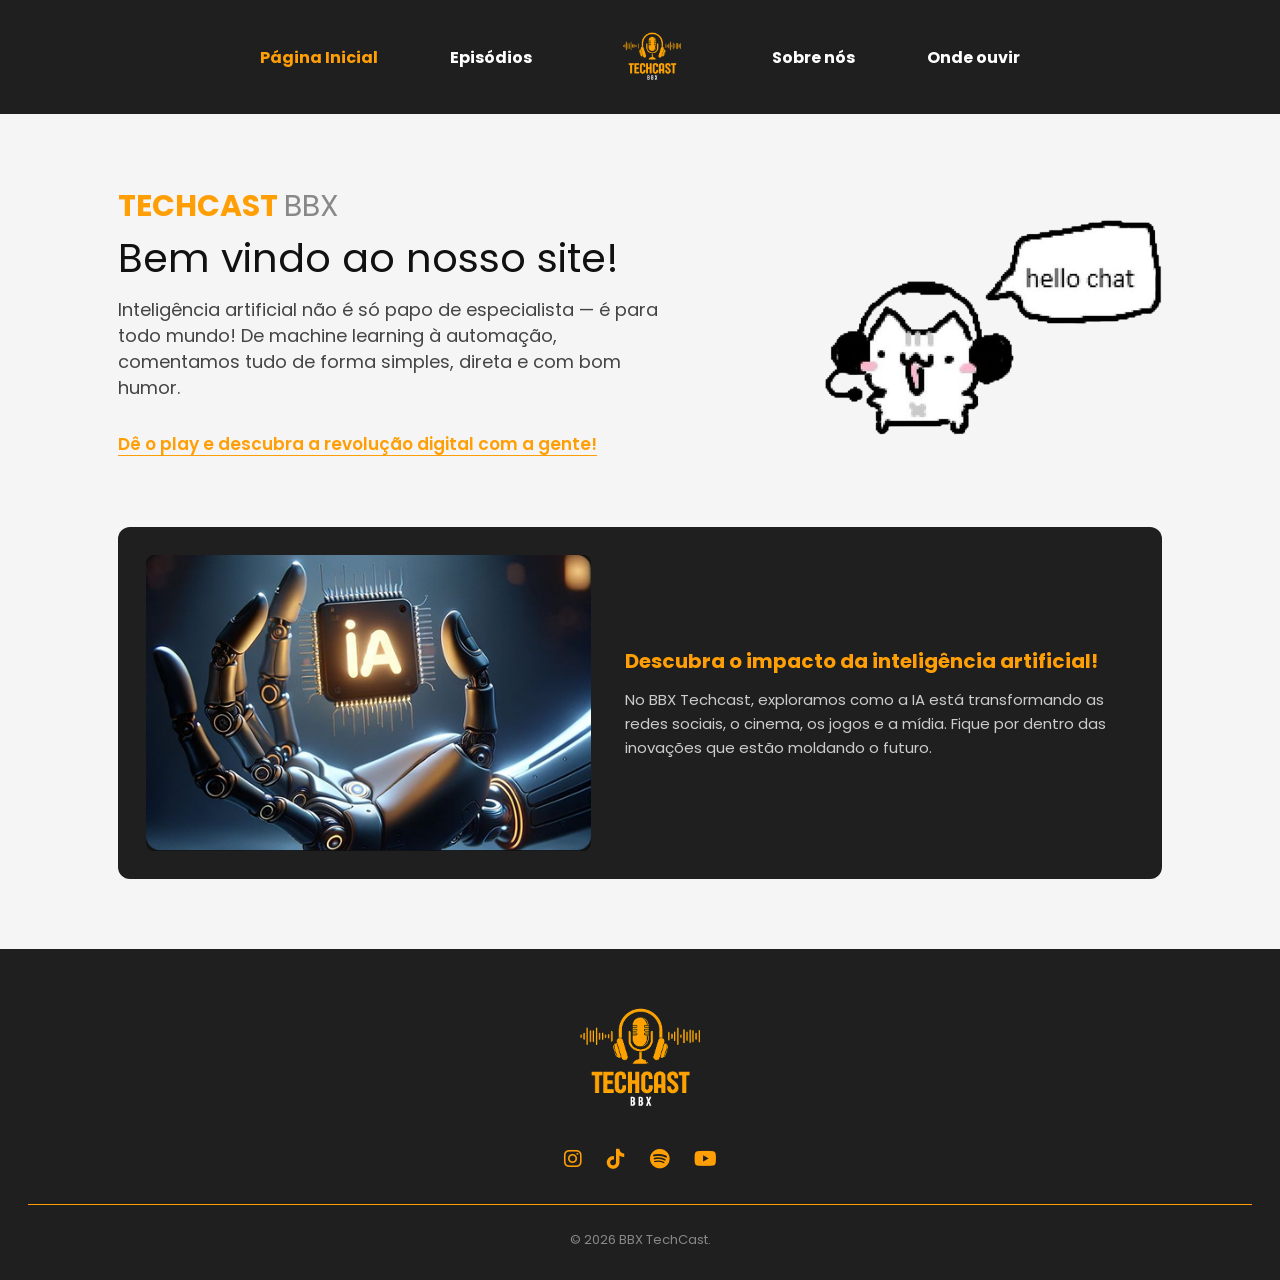
<file: index.html>
<!DOCTYPE html>
<html lang="pt-BR">
<head>
    <meta charset="UTF-8">
    <meta name="viewport" content="width=device-width, initial-scale=1.0">
    <title>BBX Techcast - Inicial</title>
    <link rel="stylesheet" href="assets/css/style.css">
    <link rel="stylesheet" href="assets/css/index.css">
    <link href="https://fonts.googleapis.com/css2?family=Poppins:wght@400;600;700&display=swap" rel="stylesheet">
    <link rel="stylesheet" href="https://cdnjs.cloudflare.com/ajax/libs/font-awesome/6.4.0/css/all.min.css">
</head>
<body>

    <header class="navbar">
        <div class="nav-container">
            <nav class="nav-linksleft">
                <a href="index.html" class="active">Página Inicial</a>
                <a href="templates/episodios.html">Episódios</a>
            </nav>
            <div class="logo">
                <img class="logo-img" src="assets/images/Logo-BBX.png" alt="BBX Techcast">
            </div>
            <nav class="nav-linksright">
                <a href="templates/sobre.html">Sobre nós</a>
                <a href="templates/onde-ouvir.html">Onde ouvir</a>
            </nav>
        </div>
    </header>

    <main>
        <section class="hero-section">
            <div class="hero-container">
                <div class="hero-text">
                    <h2>TECHCAST <span>BBX</span></h2>
                    <h1>Bem vindo ao nosso site!</h1>
                    <p>Inteligência artificial não é só papo de especialista — é para todo mundo! De machine learning à automação, comentamos tudo de forma simples, direta e com bom humor.</p>
                    <a href="templates/onde-ouvir.html" class="hero-cta">Dê o play e descubra a revolução digital com a gente!</a>
                </div>
                <div class="hero-mascote">
                    <div class="mascote-container">
                        <img class="mascote-img" src="assets/images/hello-chat.png" alt="Mascote Hello Chat">
                    </div>
                </div>
            </div>
        </section>

        <section class="ia-banner-section">
            <div class="ia-banner">
                <div class="ia-banner-img">
                    <img src="assets/images/ia.png" alt="Inteligência artificial">
                </div>
                <div class="ia-banner-content">
                    <h3>Descubra o impacto da inteligência artificial!</h3>
                    <p>No BBX Techcast, exploramos como a IA está transformando as redes sociais, o cinema, os jogos e a mídia. Fique por dentro das inovações que estão moldando o futuro.</p>
                </div>
            </div>
        </section>
    </main>

    <footer class="footer">
        <div class="footer-logo">
            <img class="logo-img footer-logo-img" src="assets/images/Logo-BBX.png" alt="BBX Techcast">
        </div>
        <div class="social-icons">
            <a href="#"><i class="fa-brands fa-instagram"></i></a>
            <a href="#"><i class="fa-brands fa-tiktok"></i></a>
            <a href="templates/onde-ouvir.html"><i class="fa-brands fa-spotify"></i></a>
            <a href="templates/onde-ouvir.html"><i class="fa-brands fa-youtube"></i></a>
        </div>
        <hr class="footer-divider">
        <p class="copyright">© 2026 BBX TechCast.</p>
    </footer>

</body>
</html>
</file>
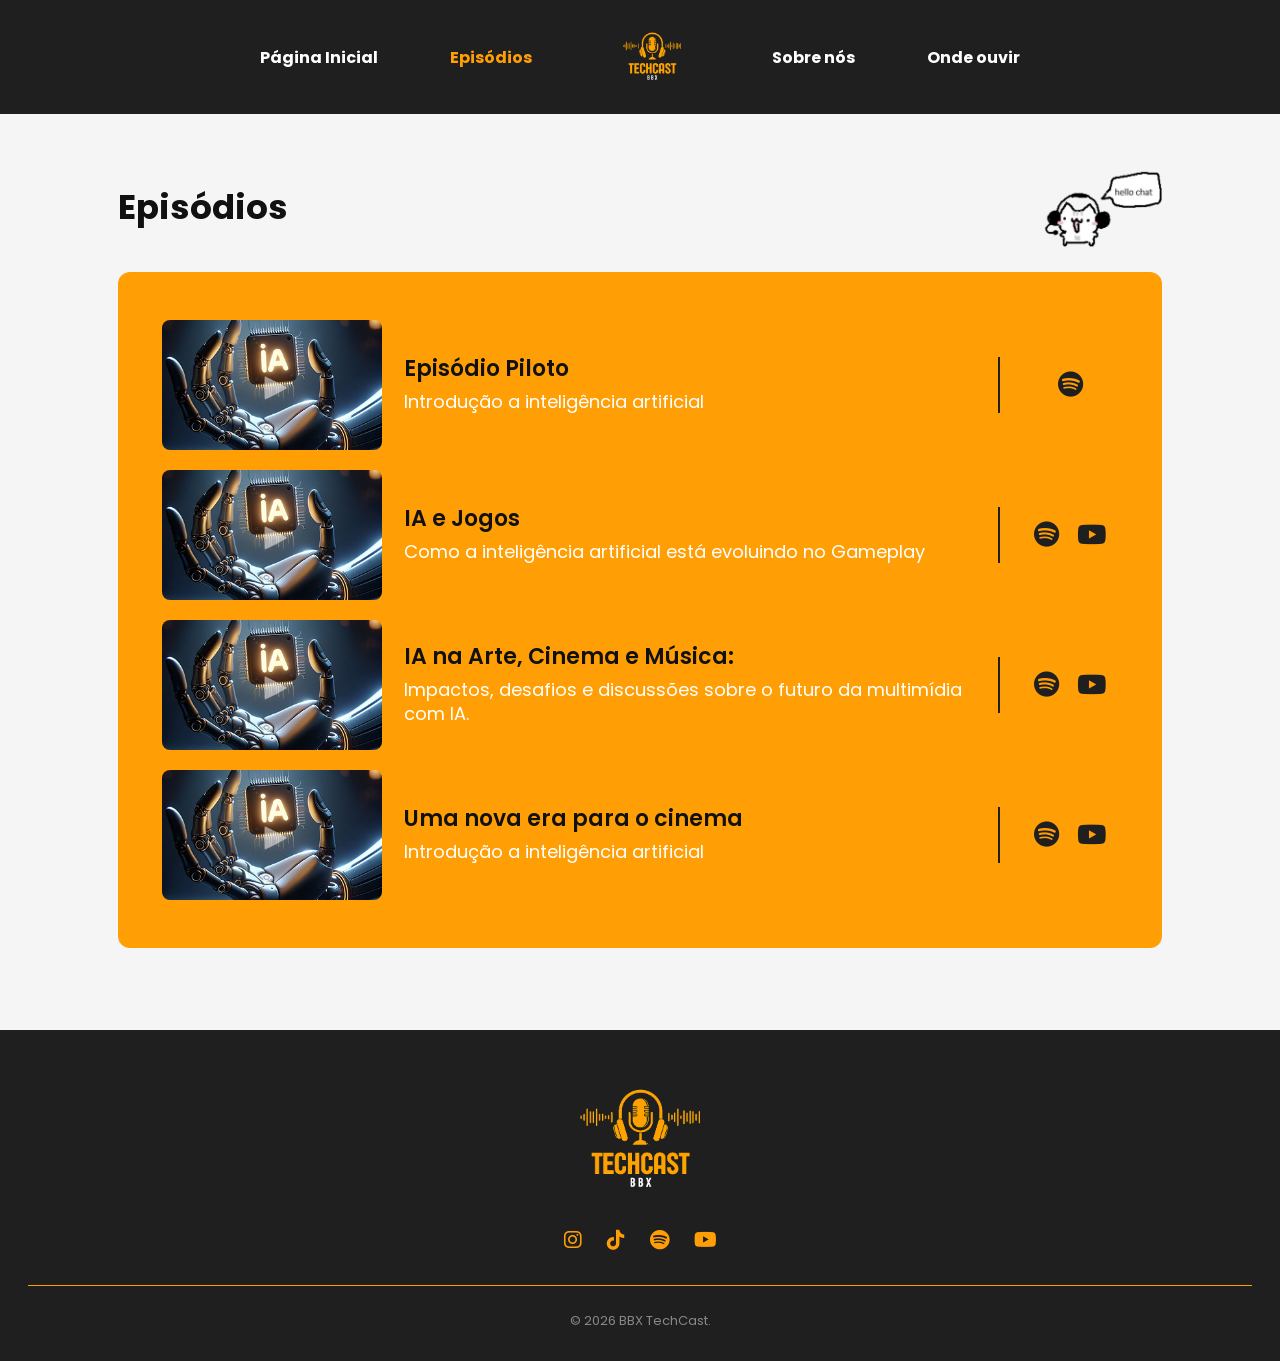
<file: templates/episodios.html>
<!DOCTYPE html>
<html lang="pt-BR">
<head>
    <meta charset="UTF-8">
    <meta name="viewport" content="width=device-width, initial-scale=1.0">
    <title>BBX Techcast - Episódios</title>
    <link rel="stylesheet" href="../assets/css/style.css">
    <link rel="stylesheet" href="../assets/css/episodios.css">
    <link href="https://fonts.googleapis.com/css2?family=Poppins:wght@400;600;700&display=swap" rel="stylesheet">
    <link rel="stylesheet" href="https://cdnjs.cloudflare.com/ajax/libs/font-awesome/6.4.0/css/all.min.css">
</head>
<body>

    <header class="navbar">
        <div class="nav-container">
            <nav class="nav-linksleft">
                <a href="../index.html">Página Inicial</a>
                <a href="episodios.html" class="active">Episódios</a>
            </nav>
            <div class="logo">
                <img class="logo-img" src="../assets/images/Logo-BBX.png" alt="BBX Techcast">
            </div>
            <nav class="nav-linksright">
                <a href="sobre.html">Sobre nós</a>
                <a href="onde-ouvir.html">Onde ouvir</a>
            </nav>
        </div>
    </header>

    <main>
        <section class="episodes-section">
            <div class="episodes-heading">
                <h1>Episódios</h1>
                <img class="episodes-mascote" src="../assets/images/hello-chat.png" alt="Mascote Hello Chat">
            </div>
            
            <div class="episodes-grid">
                <div class="ep-card">
                    <div class="ep-thumb">
                        <img src="../assets/images/video.png" alt="Capa do episódio">
                    </div>
                    <div class="ep-info">
                        <h4>Episódio Piloto</h4>
                        <p>Introdução a inteligência artificial</p>
                    </div>
                    <div class="ep-platforms">
                        <i class="fa-brands fa-spotify"></i>
                    </div>
                </div>

                <div class="ep-card">
                    <div class="ep-thumb">
                        <img src="../assets/images/video.png" alt="Capa do episódio">
                    </div>
                    <div class="ep-info">
                        <h4>IA e Jogos</h4>
                        <p>Como a inteligência artificial está evoluindo no Gameplay</p>
                    </div>
                    <div class="ep-platforms">
                        <i class="fa-brands fa-spotify"></i>
                        <i class="fa-brands fa-youtube"></i>
                    </div>
                </div>

                <div class="ep-card">
                    <div class="ep-thumb">
                        <img src="../assets/images/video.png" alt="Capa do episódio">
                    </div>
                    <div class="ep-info">
                        <h4>IA na Arte, Cinema e Música:</h4>
                        <p>Impactos, desafios e discussões sobre o futuro da multimídia com IA.</p>
                    </div>
                    <div class="ep-platforms">
                        <i class="fa-brands fa-spotify"></i>
                        <i class="fa-brands fa-youtube"></i>
                    </div>
                </div>

                <div class="ep-card">
                    <div class="ep-thumb">
                        <img src="../assets/images/video.png" alt="Capa do episódio">
                    </div>
                    <div class="ep-info">
                        <h4>Uma nova era para o cinema</h4>
                        <p>Introdução a inteligência artificial</p>
                    </div>
                    <div class="ep-platforms">
                        <i class="fa-brands fa-spotify"></i>
                        <i class="fa-brands fa-youtube"></i>
                    </div>
                </div>
            </div>
        </section>
    </main>

    <footer class="footer">
        <div class="footer-logo">
            <img class="logo-img footer-logo-img" src="../assets/images/Logo-BBX.png" alt="BBX Techcast">
        </div>
        <div class="social-icons">
            <a href="#"><i class="fa-brands fa-instagram"></i></a>
            <a href="#"><i class="fa-brands fa-tiktok"></i></a>
            <a href="onde-ouvir.html"><i class="fa-brands fa-spotify"></i></a>
            <a href="onde-ouvir.html"><i class="fa-brands fa-youtube"></i></a>
        </div>
        <hr class="footer-divider">
        <p class="copyright">© 2026 BBX TechCast.</p>
    </footer>

</body>
</html>
</file>
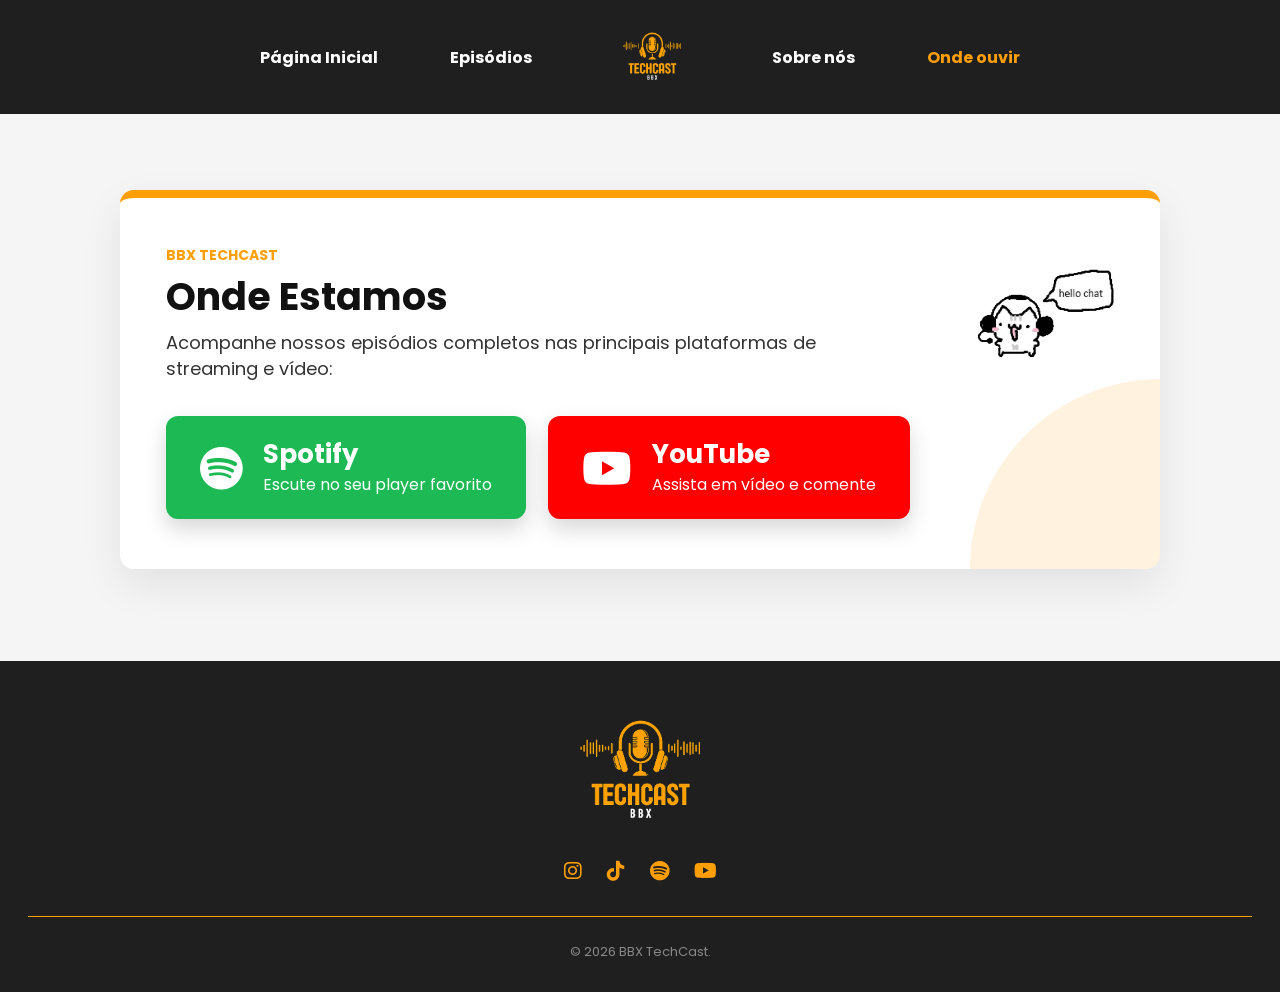
<file: templates/onde-ouvir.html>
<!DOCTYPE html>
<html lang="pt-BR">
<head>
    <meta charset="UTF-8">
    <meta name="viewport" content="width=device-width, initial-scale=1.0">
    <title>BBX Techcast - Onde Ouvir</title>
    <link rel="stylesheet" href="../assets/css/style.css">
    <link rel="stylesheet" href="../assets/css/onde-ouvir.css">
    <link href="https://fonts.googleapis.com/css2?family=Poppins:wght@400;600;700&display=swap" rel="stylesheet">
    <link rel="stylesheet" href="https://cdnjs.cloudflare.com/ajax/libs/font-awesome/6.4.0/css/all.min.css">
</head>
<body>

    <header class="navbar">
        <div class="nav-container">
            <nav class="nav-linksleft">
                <a href="../index.html">Página Inicial</a>
                <a href="episodios.html">Episódios</a>
            </nav>
            <div class="logo">
                <img class="logo-img" src="../assets/images/Logo-BBX.png" alt="BBX Techcast">
            </div>
            <nav class="nav-linksright">
                <a href="sobre.html">Sobre nós</a>
                <a href="onde-ouvir.html" class="active">Onde ouvir</a>
            </nav>
        </div>
    </header>

    <main>
        <section class="where-to-listen">
            <div class="listen-header">
                <div>
                    <span class="listen-kicker">BBX Techcast</span>
                    <h2>Onde Estamos</h2>
                    <p>Acompanhe nossos episódios completos nas principais plataformas de streaming e vídeo:</p>
                </div>
                <img class="listen-mascote" src="../assets/images/hello-chat.png" alt="Mascote Hello Chat">
            </div>
            <div class="listen-channels">
                <a href="https://spotify.com" target="_blank" class="channel-card spotify">
                    <i class="fa-brands fa-spotify"></i>
                    <div>
                        <h3>Spotify</h3>
                        <p>Escute no seu player favorito</p>
                    </div>
                </a>
                <a href="https://youtube.com" target="_blank" class="channel-card youtube">
                    <i class="fa-brands fa-youtube"></i>
                    <div>
                        <h3>YouTube</h3>
                        <p>Assista em vídeo e comente</p>
                    </div>
                </a>
            </div>
        </section>
    </main>

    <footer class="footer">
        <div class="footer-logo">
            <img class="logo-img footer-logo-img" src="../assets/images/Logo-BBX.png" alt="BBX Techcast">
        </div>
        <div class="social-icons">
            <a href="#"><i class="fa-brands fa-instagram"></i></a>
            <a href="#"><i class="fa-brands fa-tiktok"></i></a>
            <a href="onde-ouvir.html"><i class="fa-brands fa-spotify"></i></a>
            <a href="onde-ouvir.html"><i class="fa-brands fa-youtube"></i></a>
        </div>
        <hr class="footer-divider">
        <p class="copyright">© 2026 BBX TechCast.</p>
    </footer>

</body>
</html>
</file>
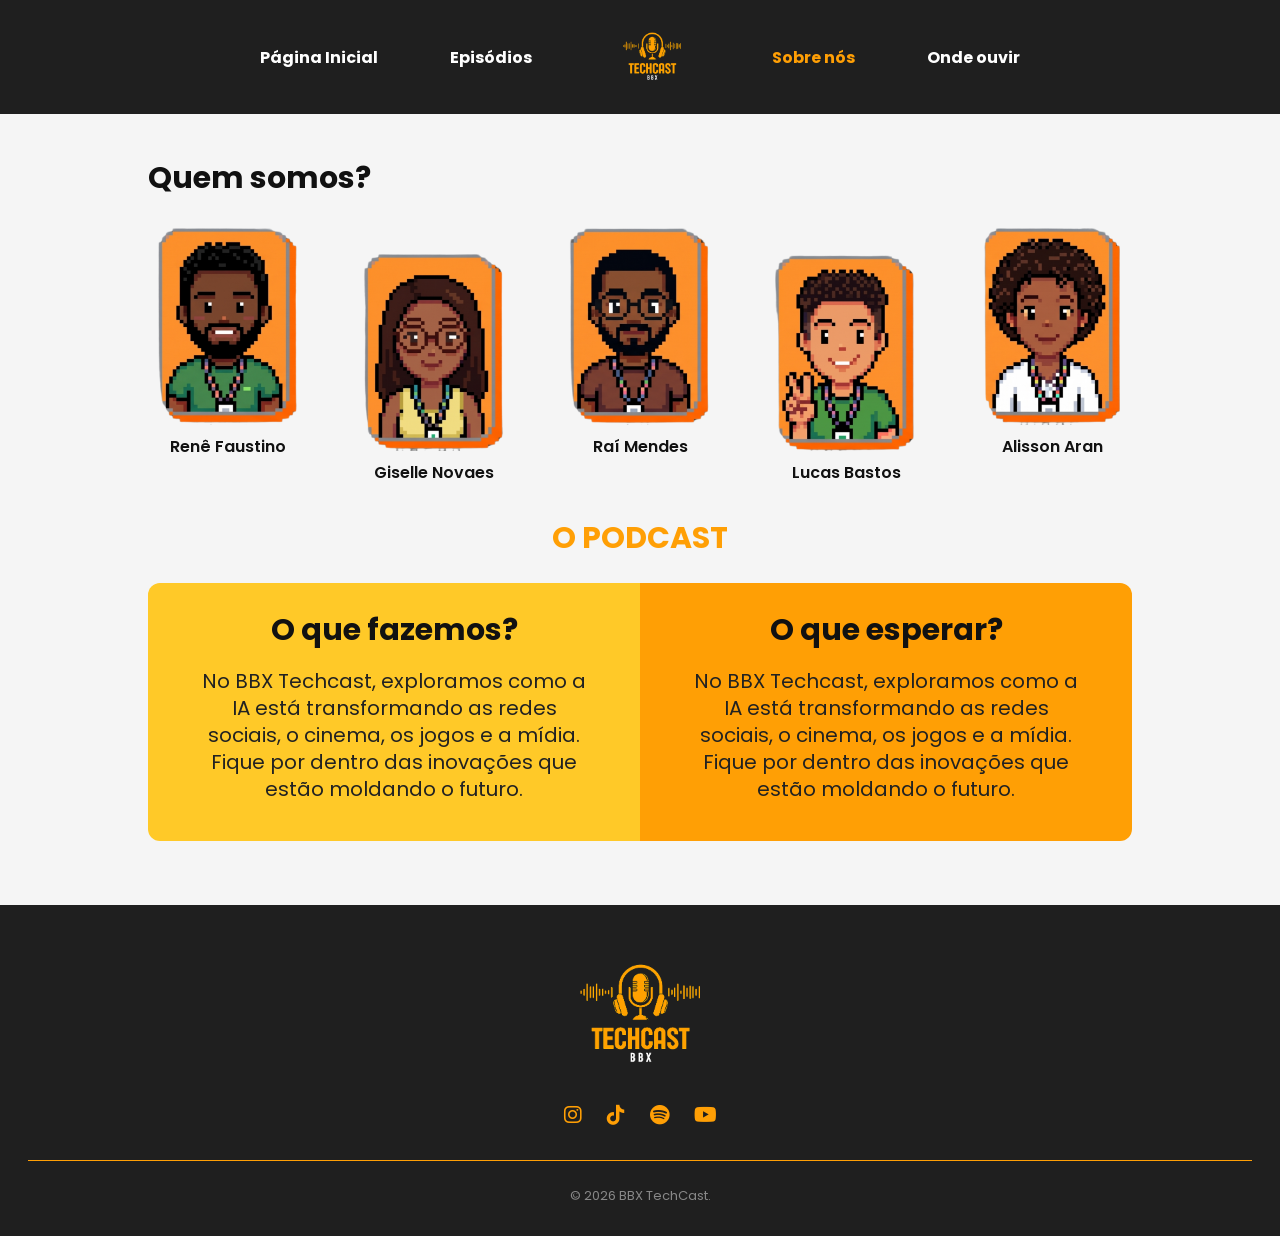
<file: templates/sobre.html>
<!DOCTYPE html>
<html lang="pt-BR">
<head>
    <meta charset="UTF-8">
    <meta name="viewport" content="width=device-width, initial-scale=1.0">
    <title>BBX Techcast - Sobre Nós</title>
    <link rel="stylesheet" href="../assets/css/style.css">
    <link rel="stylesheet" href="../assets/css/sobre.css">
    <link href="https://fonts.googleapis.com/css2?family=Poppins:wght@400;600;700&display=swap" rel="stylesheet">
    <link rel="stylesheet" href="https://cdnjs.cloudflare.com/ajax/libs/font-awesome/6.4.0/css/all.min.css">
</head>
<body>

    <header class="navbar">
        <div class="nav-container">
            <nav class="nav-linksleft">
                <a href="../index.html">Página Inicial</a>
                <a href="episodios.html">Episódios</a>
            </nav>
            <div class="logo">
                <img class="logo-img" src="../assets/images/Logo-BBX.png" alt="BBX Techcast">
            </div>
            <nav class="nav-linksright">
                <a href="sobre.html" class="active">Sobre nós</a>
                <a href="onde-ouvir.html">Onde ouvir</a>
            </nav>
        </div>
    </header>

    <main>
        <section class="about-section">
            <h2>Quem somos?</h2>
            
            <div class="team-grid">
                <div class="team-card">
                    <div class="photo-frame">
                        <img src="../assets/images/rene.png" alt="Renê Faustino">
                    </div>
                    <p class="team-name">Renê Faustino</p>
                </div>
                <div class="team-card">
                    <div class="photo-frame">
                        <img src="../assets/images/giselle.png" alt="Giselle Novaes">
                    </div>
                    <p class="team-name">Giselle Novaes</p>
                </div>
                <div class="team-card">
                    <div class="photo-frame">
                        <img src="../assets/images/rai.png" alt="Raí Mendes">
                    </div>
                    <p class="team-name">Raí Mendes</p>
                </div>
                <div class="team-card">
                    <div class="photo-frame">
                        <img src="../assets/images/lucas.png" alt="Lucas Bastos">
                    </div>
                    <p class="team-name">Lucas Bastos</p>
                </div>
                <div class="team-card">
                    <div class="photo-frame">
                        <img src="../assets/images/alisson.png" alt="Alisson Aran">
                    </div>
                    <p class="team-name">Alisson Aran</p>
                </div>
            </div>

            <h3 class="podcast-title">O PODCAST</h3>
            <div class="podcast-info-boxes">
                <div class="info-box left-box">
                    <h4>O que fazemos?</h4>
                    <p>No BBX Techcast, exploramos como a IA está transformando as redes sociais, o cinema, os jogos e a mídia. Fique por dentro das inovações que estão moldando o futuro.</p>
                </div>
                <div class="info-box right-box">
                    <h4>O que esperar?</h4>
                    <p>No BBX Techcast, exploramos como a IA está transformando as redes sociais, o cinema, os jogos e a mídia. Fique por dentro das inovações que estão moldando o futuro.</p>
                </div>
            </div>
        </section>
    </main>

    <footer class="footer">
        <div class="footer-logo">
            <img class="logo-img footer-logo-img" src="../assets/images/Logo-BBX.png" alt="BBX Techcast">
        </div>
        <div class="social-icons">
            <a href="#"><i class="fa-brands fa-instagram"></i></a>
            <a href="#"><i class="fa-brands fa-tiktok"></i></a>
            <a href="onde-ouvir.html"><i class="fa-brands fa-spotify"></i></a>
            <a href="onde-ouvir.html"><i class="fa-brands fa-youtube"></i></a>
        </div>
        <hr class="footer-divider">
        <p class="copyright">© 2026 BBX TechCast.</p>
    </footer>

</body>
</html>
</file>
<file: assets/css/style.css>
/* CONFIGURACOES GERAIS */
:root {
    --laranja-vibrante: #FF9F05;
    --grafite-escuro: #1F1F1F;
    --cinza-fundo: #F5F5F5;
    --texto-escuro: #111111;
    --branco: #FFFFFF;
}

* {
    margin: 0;
    padding: 0;
    box-sizing: border-box;
    font-family: 'Poppins', sans-serif;
}

body {
    background-color: var(--cinza-fundo);
    color: var(--texto-escuro);
    display: flex;
    flex-direction: column;
    min-height: 100vh;
}

main {
    flex: 1;
}

/* NAVBAR */
.navbar {
    background-color: var(--grafite-escuro);
    padding: 28px 0;
    z-index: 1000;
}

.nav-container {
    max-width: 800px;
    margin: 0 auto;
    display: flex;
    justify-content: space-between;
    align-items: center;
    min-height: 56px;
    padding: 0 20px;
}

.nav-linksleft,
.nav-linksright {
    display: flex;
    gap: 72px;
    align-items: center;
}

.navbar a {
    color: var(--branco);
    text-decoration: none;
    font-size: 16px;
    font-weight: 700;
    transition: color 0.3s;
}

.navbar a:hover,
.navbar a.active {
    color: var(--laranja-vibrante);
}

.logo {
    display: flex;
    align-items: center;
    gap: 10px;
    text-align: center;
}

.logo-img {
    display: block;
    width: 58px;
    height: auto;
}

.logo-icon {
    font-size: 24px;
}

.logo-text {
    color: var(--laranja-vibrante);
    font-weight: 700;
    line-height: 1.1;
    font-size: 16px;
    letter-spacing: 1px;
}

.logo-text small {
    color: var(--branco);
    letter-spacing: 2px;
}

/* RODAPE */
.footer {
    background-color: var(--grafite-escuro);
    color: var(--branco);
    padding: 50px 20px 30px;
    text-align: center;
}

.footer-logo {
    display: flex;
    align-items: center;
    justify-content: center;
    gap: 10px;
    margin-bottom: 25px;
}

.footer-logo-img {
    width: 120px;
}

.social-icons {
    display: flex;
    justify-content: center;
    gap: 25px;
    margin-bottom: 30px;
}

.social-icons a {
    color: var(--laranja-vibrante);
    font-size: 20px;
}

.footer-divider {
    border: none;
    border-top: 1px solid var(--laranja-vibrante);
    max-width: 1224px;
    margin: 0 auto 25px;
}

.copyright {
    font-size: 13px;
    color: #888;
}

/* RESPONSIVIDADE GERAL */
@media (max-width: 768px) {
    .nav-container {
        flex-direction: column;
        gap: 15px;
    }
}
</file>
<file: assets/css/index.css>
/* HERO SECTION */
.hero-section {
    max-width: 1100px;
    margin: 76px auto 70px;
    padding: 0 28px;
}

.hero-container {
    display: flex;
    justify-content: space-between;
    align-items: center;
    gap: 58px;
}

.hero-text {
    max-width: 560px;
}

.hero-text h2 {
    color: var(--laranja-vibrante);
    font-size: 30px;
    font-weight: 700;
    line-height: 1.1;
}

.hero-text h2 span {
    color: #888;
    font-weight: 400;
}

.hero-text h1 {
    font-size: 40px;
    color: var(--texto-escuro);
    margin: 12px 0 16px;
    font-weight: 400;
    line-height: 1.15;
}

.hero-text p {
    font-size: 18px;
    line-height: 1.45;
    color: #444;
    margin-bottom: 30px;
}

.hero-cta {
    color: var(--laranja-vibrante);
    font-weight: 600;
    font-size: 17px;
    text-decoration: underline;
    text-underline-offset: 5px;
    transition: opacity 0.3s;
}

.hero-cta:hover {
    opacity: 0.8;
}

.mascote-container {
    position: relative;
    display: flex;
    flex-direction: column;
    align-items: center;
}

.speech-bubble,
.speech-bubble::after {
    display: none;
}

.mascote-img {
    display: block;
    width: clamp(260px, 27vw, 390px);
    max-width: 100%;
    height: auto;
}

/* IA BANNER DESTAQUE */
.ia-banner-section {
    max-width: 1100px;
    margin: 24px auto 70px;
    padding: 0 28px;
}

.ia-banner {
    background-color: var(--grafite-escuro);
    border-radius: 12px;
    display: flex;
    align-items: center;
    padding: 28px;
    gap: 34px;
    color: var(--branco);
}

.ia-banner-img {
    flex-shrink: 0;
    width: min(45%, 504px);
    aspect-ratio: 504 / 335;
    height: auto;
    background: #111;
    border-radius: 8px;
    overflow: hidden;
}

.ia-banner-img img {
    width: 100%;
    height: 100%;
    object-fit: cover;
    display: block;
}

.ia-banner-content h3 {
    color: var(--laranja-vibrante);
    font-size: 20px;
    margin-bottom: 12px;
}

.ia-banner-content p {
    font-size: 15px;
    line-height: 1.6;
    color: #cccccc;
}

@media (max-width: 768px) {
    .hero-container {
        flex-direction: column;
        text-align: center;
    }

    .ia-banner {
        flex-direction: column;
        text-align: center;
    }
}
</file>
<file: assets/css/episodios.css>
/* SECAO EPISODIOS */
.episodes-section {
    max-width: 1100px;
    margin: 54px auto 82px;
    padding: 0 28px;
}

.episodes-heading {
    display: flex;
    align-items: center;
    justify-content: space-between;
    margin-bottom: 24px;
}

.episodes-heading h1 {
    color: var(--texto-escuro);
    font-size: 34px;
    font-weight: 700;
    line-height: 1.1;
}

.episodes-mascote {
    display: block;
    width: 120px;
    height: auto;
}

.episodes-grid {
    background-color: var(--laranja-vibrante);
    border-radius: 12px;
    display: flex;
    flex-direction: column;
    gap: 20px;
    padding: 48px 44px;
}

.ep-card {
    display: grid;
    grid-template-columns: 220px 1fr 120px;
    align-items: center;
    gap: 22px;
    background-color: transparent;
    border-radius: 0;
    padding: 0;
    text-align: left;
    box-shadow: none;
}

.ep-thumb {
    position: relative;
    width: 220px;
    height: 130px;
    border-radius: 8px;
    overflow: hidden;
    margin-bottom: 0;
}

.ep-thumb img {
    display: block;
    width: 100%;
    height: 100%;
    object-fit: cover;
}

.ep-card h4 {
    font-size: 22px;
    color: var(--texto-escuro);
    margin-bottom: 8px;
    font-weight: 600;
    line-height: 1.2;
}

.ep-card p {
    font-size: 18px;
    line-height: 1.32;
    color: var(--branco);
    margin-bottom: 0;
    min-height: 0;
}

.ep-platforms {
    border-top: 0;
    border-left: 2px solid var(--grafite-escuro);
    min-height: 56px;
    padding-top: 0;
    padding-left: 22px;
    display: flex;
    align-items: center;
    justify-content: center;
    gap: 18px;
    font-size: 26px;
    color: var(--grafite-escuro);
}

@media (max-width: 768px) {
    .episodes-heading {
        flex-direction: column;
        gap: 20px;
        align-items: flex-start;
    }

    .episodes-mascote {
        width: min(220px, 70vw);
        align-self: center;
    }

    .episodes-grid {
        padding: 32px 22px;
    }

    .ep-card {
        grid-template-columns: 1fr;
        gap: 14px;
    }

    .ep-thumb {
        width: 100%;
        height: auto;
        aspect-ratio: 262 / 156;
    }

    .ep-platforms {
        border-left: 0;
        border-top: 2px solid var(--grafite-escuro);
        justify-content: flex-start;
        min-height: 0;
        padding: 16px 0 0;
    }
}
</file>
<file: assets/css/onde-ouvir.css>
/* SECAO ONDE OUVIR */
.where-to-listen {
    position: relative;
    max-width: 1040px;
    margin: 76px auto 92px;
    padding: 44px 46px 50px;
    text-align: left;
    background-color: var(--branco);
    border-radius: 14px;
    border-top: 8px solid var(--laranja-vibrante);
    box-shadow: 0 16px 40px rgba(0,0,0,0.08);
    overflow: hidden;
}

.where-to-listen::after {
    content: '';
    position: absolute;
    right: 0;
    bottom: 0;
    width: 190px;
    height: 190px;
    background-color: rgba(255, 159, 5, 0.12);
    border-radius: 100% 0 0 0;
    pointer-events: none;
}

.listen-header {
    position: relative;
    z-index: 1;
    display: flex;
    align-items: center;
    justify-content: space-between;
    gap: 36px;
    margin-bottom: 34px;
}

.listen-kicker {
    display: inline-block;
    color: var(--laranja-vibrante);
    font-size: 14px;
    font-weight: 700;
    margin-bottom: 10px;
    text-transform: uppercase;
}

.where-to-listen h2 {
    font-size: 38px;
    color: var(--texto-escuro);
    margin-bottom: 12px;
    line-height: 1.1;
}

.where-to-listen p {
    max-width: 680px;
    font-size: 18px;
    line-height: 1.45;
    color: #333;
}

.listen-mascote {
    display: block;
    width: 140px;
    height: auto;
    flex-shrink: 0;
}

.listen-channels {
    position: relative;
    z-index: 1;
    display: flex;
    justify-content: flex-start;
    gap: 22px;
    flex-wrap: wrap;
    margin-top: 0;
}

.channel-card {
    display: flex;
    align-items: center;
    gap: 20px;
    padding: 24px 34px;
    border-radius: 12px;
    text-decoration: none;
    color: white;
    min-width: 330px;
    box-shadow: 0 10px 22px rgba(0,0,0,0.16);
    transition: transform 0.3s;
    text-align: left;
}

.channel-card:hover {
    transform: translateY(-5px);
}

.channel-card i {
    font-size: 44px;
}

.channel-card h3 {
    font-size: 26px;
    line-height: 1.1;
    margin-bottom: 6px;
}

.channel-card p {
    color: var(--branco);
    font-size: 16px;
    line-height: 1.3;
}

.spotify {
    background-color: #1DB954;
}

.youtube {
    background-color: #FF0000;
}

@media (max-width: 768px) {
    .where-to-listen {
        padding: 34px 24px 38px;
    }

    .listen-header {
        flex-direction: column;
        align-items: flex-start;
        gap: 20px;
    }

    .listen-mascote {
        width: 120px;
        align-self: center;
    }

    .channel-card {
        min-width: 100%;
    }
}
</file>
<file: assets/css/sobre.css>
/* QUEM SOMOS */
.about-section {
    max-width: 1040px;
    margin: 48px auto 64px;
    padding: 0 28px;
    text-align: center;
}

.about-section h2 {
    font-size: 30px;
    color: var(--texto-escuro);
    margin-bottom: 30px;
    text-align: left;
    font-weight: 700;
    line-height: 1.1;
}

.about-description {
    text-align: left;
    font-size: 16px;
    line-height: 1.6;
    margin-bottom: 50px;
    color: #333;
}

.team-grid {
    display: grid;
    grid-template-columns: repeat(5, minmax(130px, 160px));
    align-items: start;
    justify-content: space-between;
    gap: 28px;
    margin-bottom: 34px;
}

.team-card {
    text-align: center;
}

.team-card:nth-child(2),
.team-card:nth-child(4) {
    margin-top: 26px;
}

.photo-frame {
    position: relative;
    background: transparent;
    aspect-ratio: 4 / 5;
    border-radius: 0;
    box-shadow: none;
    margin-bottom: 12px;
    overflow: visible;
}

.photo-frame img {
    display: block;
    width: 100%;
    height: 100%;
    object-fit: contain;
}

.avatar-placeholder {
    width: 100%;
    height: 100%;
    display: flex;
    align-items: center;
    justify-content: center;
    background:
        radial-gradient(circle at 50% 28%, rgba(255,255,255,0.35) 0 18%, transparent 19%),
        radial-gradient(circle at 50% 95%, rgba(255,255,255,0.22) 0 42%, transparent 43%),
        linear-gradient(135deg, #5b5b5b, #2f2f2f);
}

.team-name {
    font-weight: 600;
    font-size: 16px;
    margin-top: 0;
    color: var(--texto-escuro);
    line-height: 1.2;
}

/* BOXES DO PODCAST */
.podcast-title {
    color: var(--laranja-vibrante);
    font-size: 30px;
    letter-spacing: 0;
    margin-bottom: 22px;
    font-weight: 700;
    text-align: center;
}

.podcast-info-boxes {
    display: flex;
    border-radius: 12px;
    overflow: hidden;
    margin: 0 auto;
}

.info-box {
    flex: 1;
    padding: 30px 46px 38px;
    text-align: center;
}

.left-box {
    background-color: #FFC928;
}

.right-box {
    background-color: var(--laranja-vibrante);
}

.info-box h4 {
    font-size: 30px;
    margin-bottom: 20px;
    color: var(--texto-escuro);
    font-weight: 700;
    line-height: 1.15;
}

.info-box p {
    line-height: 1.35;
    font-size: 20px;
    color: #222;
}

@media (max-width: 768px) {
    .podcast-info-boxes {
        flex-direction: column;
    }

    .team-grid {
        grid-template-columns: repeat(2, minmax(0, 1fr));
    }

    .team-card:nth-child(2),
    .team-card:nth-child(4) {
        margin-top: 0;
    }

    .about-section h2 {
        margin-bottom: 38px;
    }

    .info-box {
        padding: 32px 24px;
    }

    .info-box h4 {
        font-size: 28px;
    }

    .info-box p {
        font-size: 18px;
    }
}
</file>
